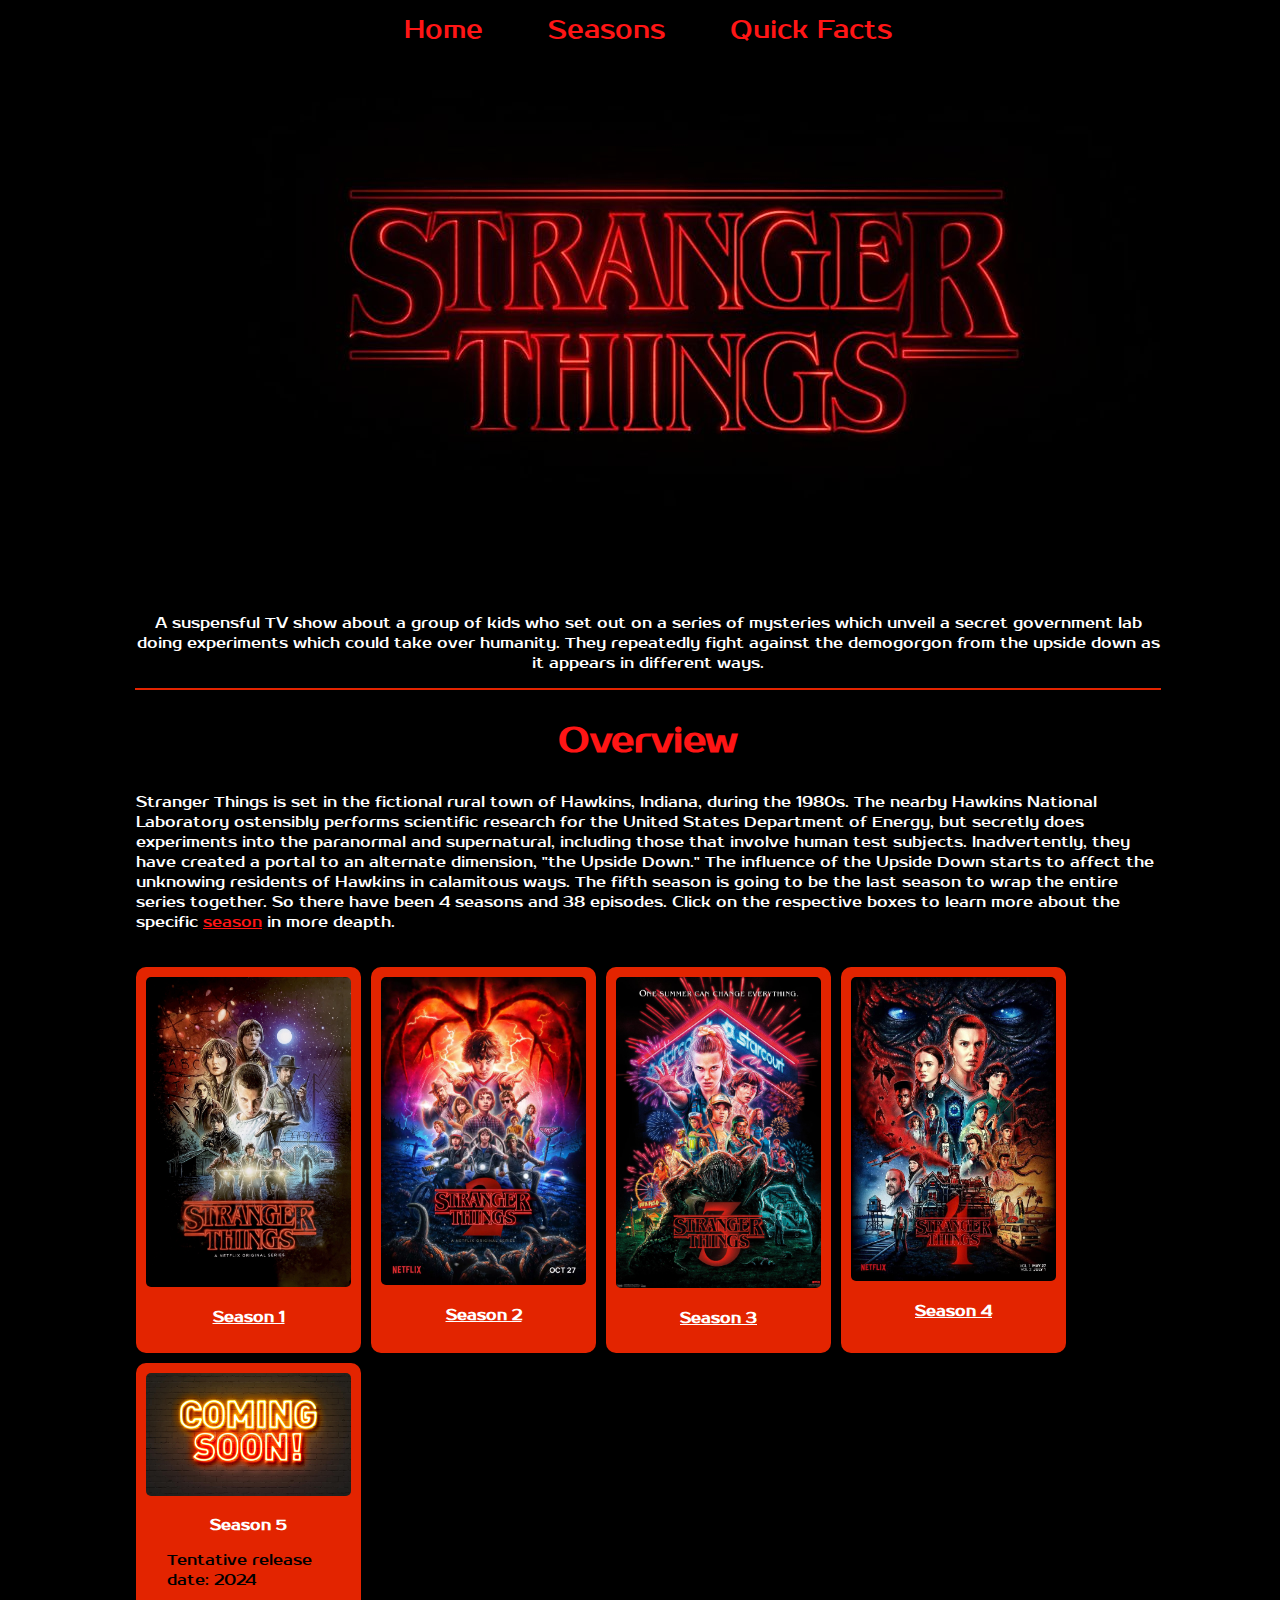
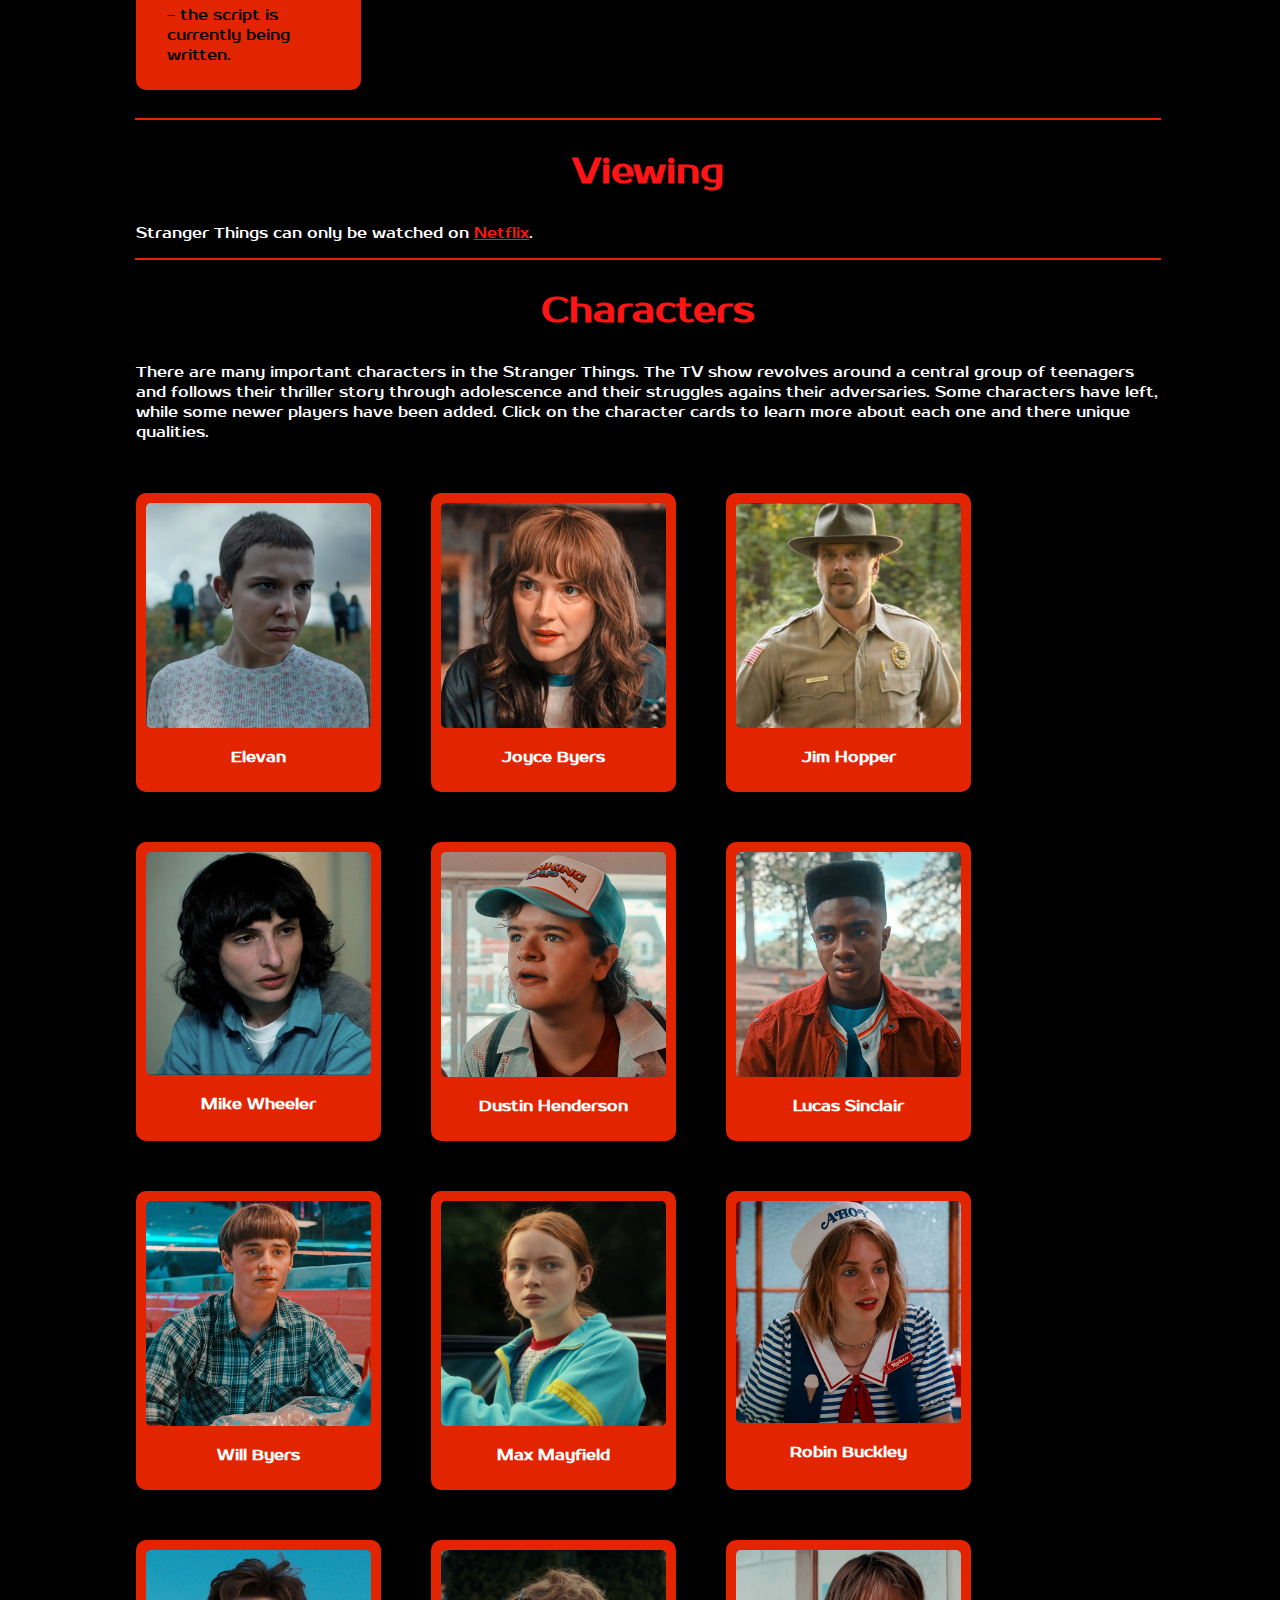
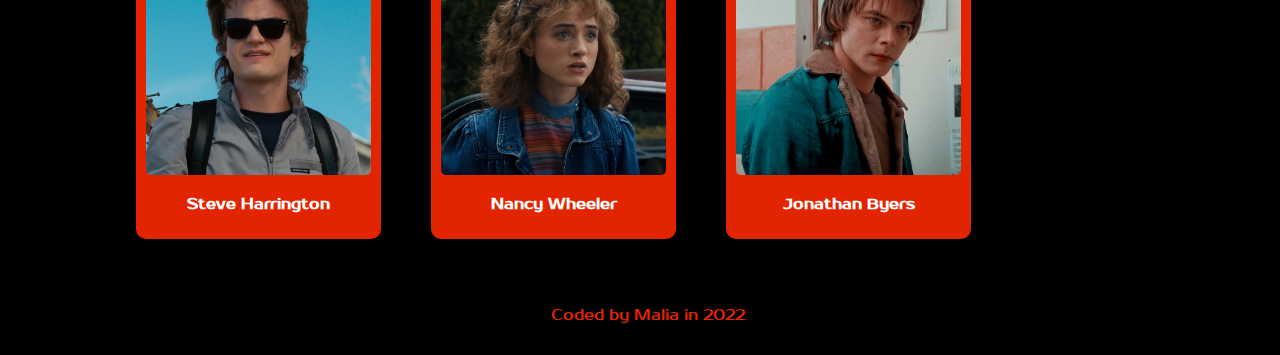
<file: index.html>
<!DOCTYPE html>
<html>

<head>
  <meta charset="utf-8">
  <meta name="viewport" content="width=device-width">
  <title>replit</title>
  <link href="style.css" rel="stylesheet" type="text/css" />
</head>

<body>

  <nav>
    <a href="index.html">Home</a>
    <a href="seasons.html">Seasons</a>
    <a href="facts.html">Quick Facts</a>
  </nav>

  <div class="title">
    <img src="images/St.jpeg">
  </div>

  <p class="hook">A suspensful TV show about a group of kids who set out on a series of mysteries which unveil a
    secret government lab doing experiments which could take over humanity. They repeatedly fight against the demogorgon
    from the upside down as it appears in different ways.</p>
  <hr class="line">
  <h2>Overview</h2>
  <p>Stranger Things is set in the fictional rural town of Hawkins, Indiana, during the 1980s. The nearby Hawkins
    National Laboratory ostensibly performs scientific research for the United States Department of Energy, but secretly
    does experiments into the paranormal and supernatural, including those that involve human test subjects.
    Inadvertently, they have created a portal to an alternate dimension, "the Upside Down." The influence of the Upside
    Down starts to affect the unknowing residents of Hawkins in calamitous ways. The fifth season is going to be the
    last season to wrap the entire series together. So there have been 4 seasons and 38 episodes. Click on the
    respective boxes to learn more about the specific <a class="link" href=seasons.html>season</a> in more deapth.</p>

  <div class="container">
    <section class="box">
      <img src="images/1.jpeg">
      <a class="anchorLink" href="seasons.html#anchor1">
        <h3>Season 1</h3>
      </a>
    </section>

    <section class="box">
      <img src="images/2.jpeg">
      <a class="anchorLink" href="seasons.html#anchor2">
        <h3>Season 2</h3>
      </a>
    </section>

    <section class="box">
      <img src="images/3.jpeg">
      <a class="anchorLink" href="seasons.html#anchor3">
        <h3>Season 3</h3>
      </a>
    </section>

    <section class="box">
      <img src="images/4.jpeg">
      <a class="anchorLink" href="seasons.html#anchor4">
        <h3>Season 4</h3>
      </a>
    </section>

    <section class="box">
      <img src="images/5.jpg">
      <h3>Season 5</h3>
      <p class="season5">Tentative release date: 2024</p>
      <p class="season5">- the script is currently being written.</p>
    </section>
  </div>
  <hr class="line">
  <h2>Viewing</h2>
  <p>Stranger Things can only be watched on <a class="link" href=https://www.netflix.com/title/80057281>Netflix</a>.</p>
  <hr class="line">
  <h2>Characters</h2>
  <p>There are many important characters in the Stranger Things. The TV show revolves around a central group of
    teenagers and follows their thriller story through adolescence and their struggles agains their adversaries. Some
    characters have left, while some newer players have been added. Click on the character cards to learn more about
    each one and there unique qualities.</p>r
  <br>
  <br>

  <div class="container1">
    <section class="box1">
      <img src="images/elevan.png">
      <h3>Elevan</h3>
    </section>

    <section class="box1">
      <img src="images/joyceByers.jpg">
      <h3>Joyce Byers</h3>
    </section>

    <section class="box1">
      <img src="images/jimHopper.png">
      <h3>Jim Hopper</h3>
    </section>

    <section class="box1">
      <img src="images/mike.jpg">
      <h3>Mike Wheeler</h3>
    </section>

    <section class="box1">
      <img src="images/dustin.jpg">
      <h3>Dustin Henderson</h3>
    </section>

    <section class="box1">
      <img src="images/lucas.jpg">
      <h3>Lucas Sinclair</h3>
    </section>

    <section class="box1">
      <img src="images/will.jpg">
      <h3>Will Byers</h3>
    </section>

    <section class="box1">
      <img src="images/max.jpg">
      <h3>Max Mayfield</h3>
    </section>

    <section class="box1">
      <img src="images/robin.jpg">
      <h3>Robin Buckley</h3>
    </section>

    <section class="box1">
      <img src="images/steve.jpg">
      <h3>Steve Harrington</h3>
    </section>

    <section class="box1">
      <img src="images/nancy.jpg">
      <h3>Nancy Wheeler</h3>
    </section>

    <section class="box1">
      <img src="images/jonathan.jpg">
      <h3>Jonathan Byers</h3>
    </section>
  </div>
  <br>
  <br>
  <footer>
    <p class="footerText">Coded by Malia in 2022</p>
  </footer>

</body>

</html>
</file>
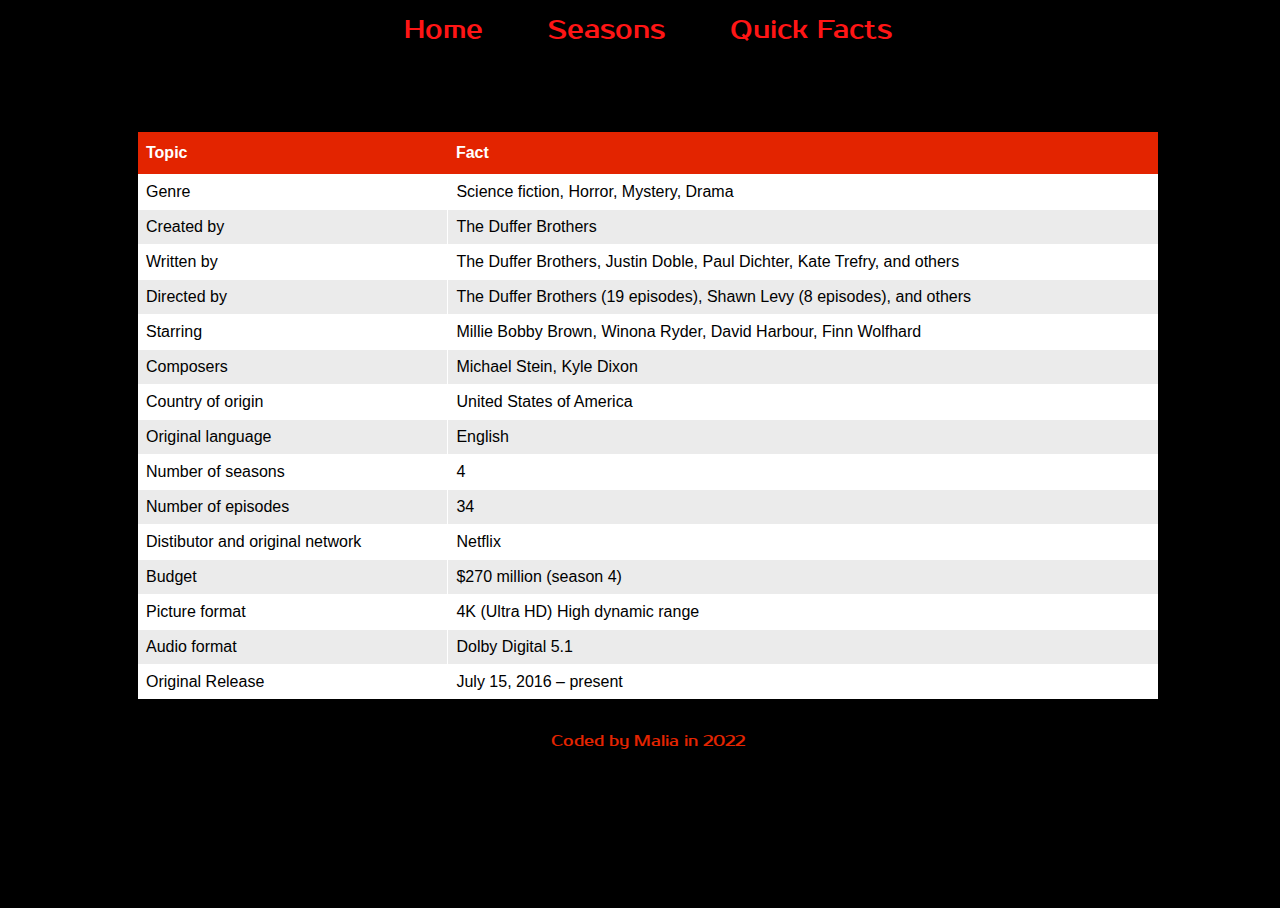
<file: facts.html>
<!DOCTYPE html>
<html>

<head>
  <meta charset="utf-8">
  <meta name="viewport" content="width=device-width">
  <title>replit</title>
  <link href="style.css" rel="stylesheet" type="text/css" />
</head>

<body>

  <nav>
    <a href="index.html">Home</a>
    <a href="seasons.html">Seasons</a>
    <a href="facts.html">Quick Facts</a>
  </nav>

<h1>A Fancy Table</h1>

<table class="facts">
  <tr>
    <th>Topic</th>
    <th>Fact</th>
  </tr>
  <tr>
    <td>Genre</td>
    <td>Science fiction, Horror, Mystery, Drama</td>
  </tr>
  <tr>
    <td>Created by</td>
    <td>The Duffer Brothers</td>
  </tr>
  <tr>
    <td>Written by</td>
    <td>The Duffer Brothers, Justin Doble, Paul Dichter, Kate Trefry, and others</td>
  </tr>
  <tr>
    <td>Directed by</td>
    <td>The Duffer Brothers (19 episodes), Shawn Levy (8 episodes), and others</td>
  </tr>
  <tr>
    <td>Starring</td>
    <td>Millie Bobby Brown, Winona Ryder, David Harbour, Finn Wolfhard</td>
  </tr>
  <tr>
    <td>Composers</td>
    <td>Michael Stein, Kyle Dixon</td>
  </tr>
  <tr>
    <td>Country of origin</td>
    <td>United States of America</td>
  </tr>
  <tr>
    <td>Original language</td>
    <td>English</td>
  </tr>
  <tr>
    <td>Number of seasons</td>
    <td>4</td>
  </tr>
  <tr>
    <td>Number of episodes</td>
    <td>34</td>
  </tr>
  <tr>
    <td>Distibutor and original network</td>
    <td>Netflix</td>
  </tr>
  <tr>
    <td>Budget</td>
    <td>$270 million (season 4)</td>
  </tr>
  <tr>
    <td>Picture format</td>
    <td>4K (Ultra HD) High dynamic range</td>
  </tr>
  <tr>
    <td>Audio format</td>
    <td>Dolby Digital 5.1</td>
  </tr>
  <tr>
    <td>Original Release</td>
    <td>July 15, 2016 – present
</td>
  </tr>
</table>
  
<footer>   
  <p class="footerText">Coded by Malia in 2022</p>
</footer>
  
</body>
  
</html>
</file>
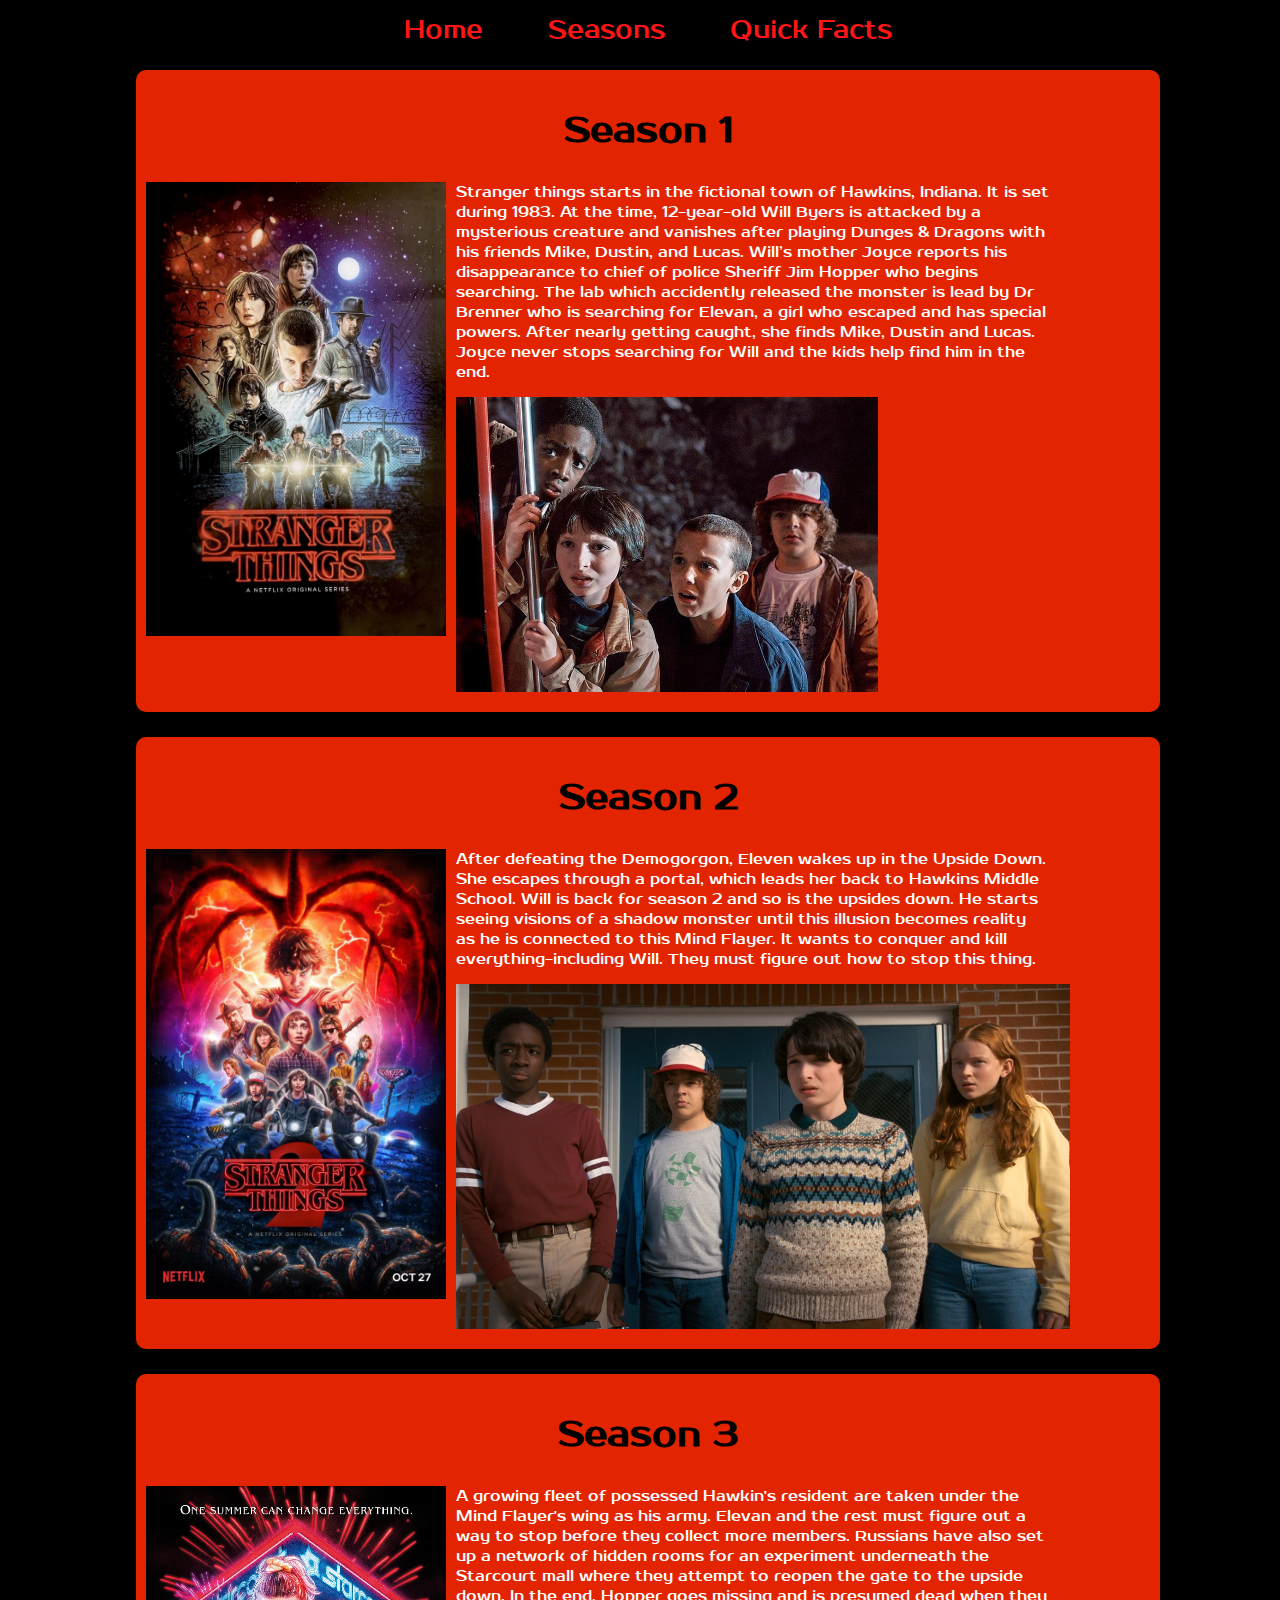
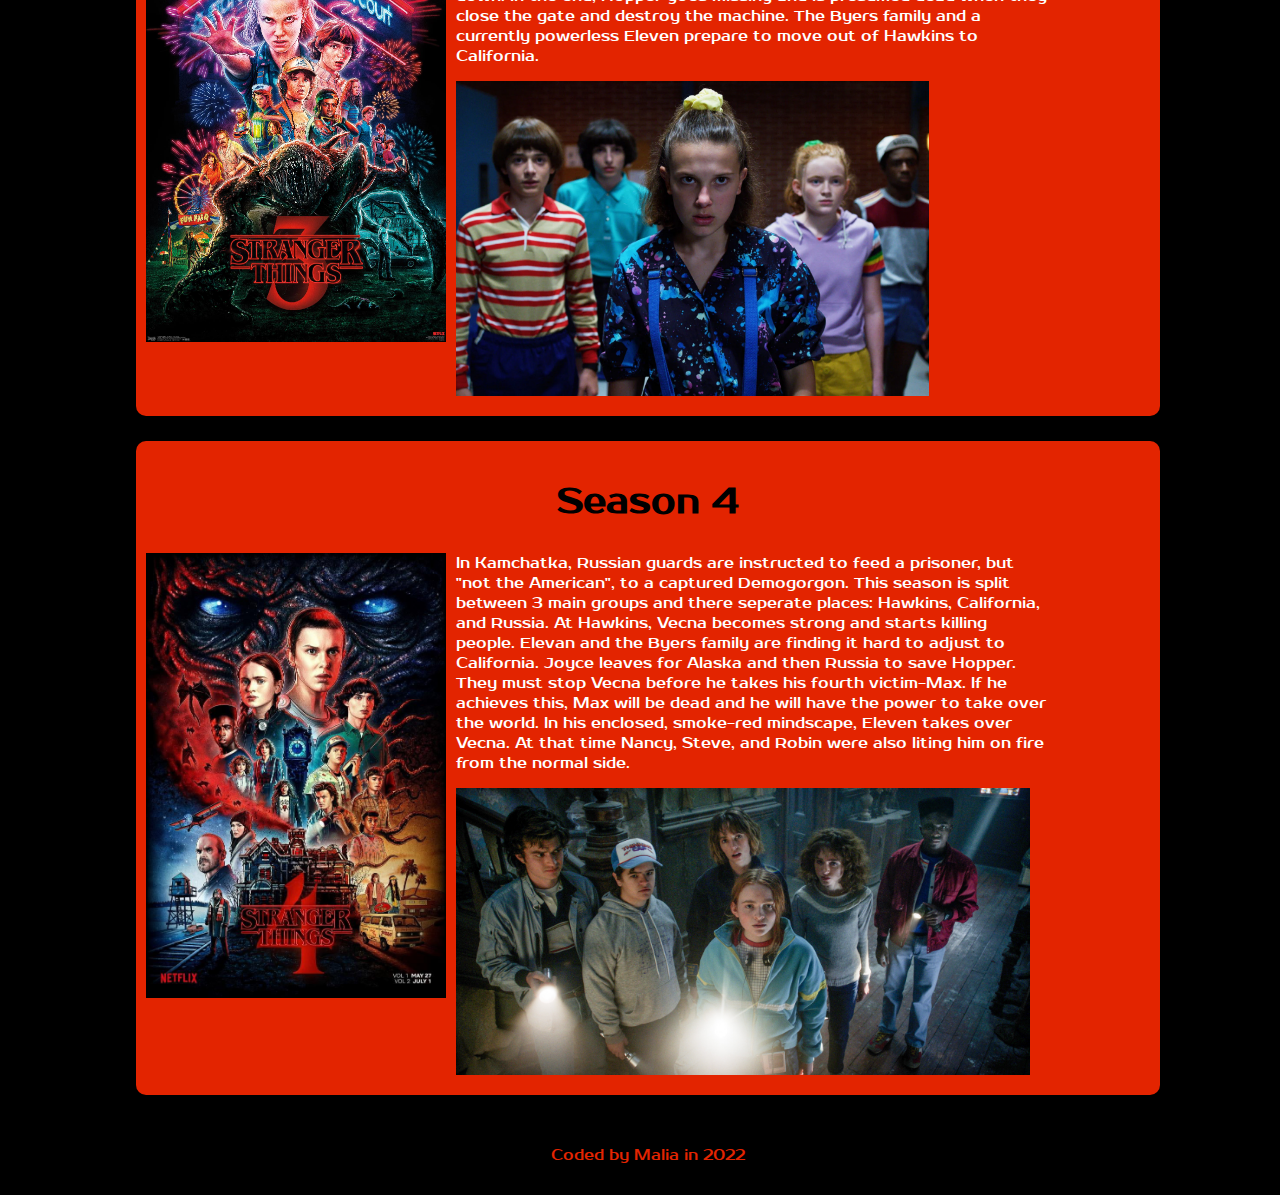
<file: seasons.html>
<!DOCTYPE html>
<html>

<head>
  <meta charset="utf-8">
  <meta name="viewport" content="width=device-width">
  <title>replit</title>
  <link href="style.css" rel="stylesheet" type="text/css" />
</head>

<body>

  <nav>
    <a href="index.html">Home</a>
    <a href="seasons.html">Seasons</a>
    <a href="facts.html">Quick Facts</a>
  </nav>
  <div class="container2">
    <section id="anchor1" class="box2">
      <h2 class="seaHead">Season 1</h2>
      <img class="box2Img1" src="images/1.jpeg">
      <p>Stranger things starts in the fictional town of Hawkins, Indiana. It is set during 1983. At the time,
        12-year-old Will Byers is attacked by a mysterious creature and vanishes after playing Dunges & Dragons with his
        friends Mike, Dustin, and Lucas. Will’s mother Joyce reports his disappearance to chief of police Sheriff Jim
        Hopper who begins searching. The lab which accidently released the monster is lead by Dr Brenner who is
        searching for Elevan, a girl who escaped and has special powers. After nearly getting caught, she finds Mike,
        Dustin and Lucas. Joyce never stops searching for Will and the kids help find him in the end.</p>
      <img class="box2Img2" src="images/season1.jpg">
    </section>

    <section id="anchor2" class="box2">
      <h2 class="seaHead">Season 2</h2>
      <img class="box2Img1" src="images/2.jpeg">
      <p>After defeating the Demogorgon, Eleven wakes up in the Upside Down. She escapes through a portal, which leads
        her back to Hawkins Middle School. Will is back for season 2 and so is the upsides down. He starts seeing
        visions of a shadow monster until this illusion becomes reality as he is connected to this Mind Flayer. It wants
        to conquer and kill everything-including Will. They must figure out how to stop this thing.</p>
      <img class="box2Img3" src="images/season2.jpg">
    </section>

    <section id="anchor3" class="box2">
      <h2 class="seaHead">Season 3</h2>
      <img class="box2Img1" src="images/3.jpeg">
      <p>A growing fleet of possessed Hawkin's resident are taken under the Mind Flayer's wing as his army. Elevan and
        the rest must figure out a way to stop before they collect more members. Russians have also set up a network of
        hidden rooms for an experiment underneath the Starcourt mall where they attempt to reopen the gate to the upside
        down. In the end, Hopper goes missing and is presumed dead when they close the gate and destroy the machine. The
        Byers family and a currently powerless Eleven prepare to move out of Hawkins to California.</p>
      <img class="box2Img4" src="images/season3a.jpg">
    </section>

    <section id="anchor4" class="box2">
      <h2 class="seaHead">Season 4</h2>
      <img class="box2Img1" src="images/4.jpeg">
      <p>In Kamchatka, Russian guards are instructed to feed a prisoner, but "not the American", to a captured
        Demogorgon. This season is split between 3 main groups and there seperate places: Hawkins, California, and
        Russia. At Hawkins, Vecna becomes strong and starts killing people. Elevan and the Byers family are finding it
        hard to adjust to California. Joyce leaves for Alaska and then Russia to save Hopper. They must stop Vecna
        before he takes his fourth victim-Max. If he achieves this, Max will be dead and he will have the power to take
        over the world. In his enclosed, smoke-red mindscape, Eleven takes over Vecna. At that time Nancy, Steve, and Robin were also liting him on fire from the normal side.</p>
      <img class="box2Img5" src="images/season4.jpg">
    </section>
  </div>


<footer>   
  <p class="footerText">Coded by Malia in 2022</p>
</footer>

</body>
</html>
</file>
<file: style.css>
@import url('https://fonts.googleapis.com/css2?family=Prosto+One&display=swap');

html, body {
  height: 100%;
  width: 100%;
  background-color: black;
}

.title {
  width: 80%;
  display: block;
  padding-left: 80px;
  margin-left: auto;
  margin-right: auto;
}

nav {
 text-align: center;
 background-color:#000000;
 padding: 5px;
}

nav a {
  color: #ff1515;
  font-size: 25px;
  font-family: 'Prosto One', cursive;
  text-decoration: none;
  padding: 2.5px 5px;
  margin: 0% 2%;
}

nav a:hover{
  background-color: #e32400;
  color:#ebebeb
}

h2 {
  color: #ff1515;
  font-size: 35px;
  font-family: 'Prosto One', cursive;
  text-decoration: none;
  text-align: center;
}

.line {
  border: 1px solid #e32400;
  width: 80%;
}

.hook {
  color: white;
  font-family: 'Prosto One', cursive;
  text-align: center;
  padding: 0% 10%;
  font-size: 15px;
}

p {
  color: white;
  font-family: 'Prosto One', cursive;
  text-align: left;
  padding: 0% 10%;
  font-size: 15px;
}

.link {
  font-family: 'Prosto One', cursive;
  color: #ff1515;
  text-decoration: under-line;
}

.link:hover{ 
  color: #ff1515;
  text-decoration: none;
}

.anchorLink {
  font-family: 'Prosto One', cursive;
  color: #ffffff;
  text-decoration: under-line;
}

.anchorLink:hover{ 
  color: #ffffff;
  text-decoration: none;
}

.container {
	width: 80%;
	background-color: #000000;
	padding: 20px;
	display: flex;
	gap: 10px;
	flex-wrap: wrap;
  align-content: center;
  margin: auto;
}

.box {
	width: 205px;
	background-color: #e32400;
  padding: 10px;
  border-radius: 10px;
}

.box img {
	width: 100%;
  border-radius: 5px;
}

h3 {
  color: #ffffff;
  font-size: 15px;
  font-family: 'Prosto One', cursive;
  text-decoration: none;
  text-align: center;
}

.season5 {
  color: #000000;
  font-family: 'Prosto One', cursive;
  text-align: left;
  padding: 0% 10%;
  font-size: 15px;
}

.container1 {
	width: 80%;
	background-color: #000000;
	display: flex;
	gap: 50px;
	flex-wrap: wrap;
  align-content: center;
  margin: auto;
}

.box1 {
	width: 225px;
	background-color: #e32400;
  padding: 10px;
  border-radius: 10px;
}

.box1 img {
	width: 100%;
  border-radius: 5px;
}

.container2 {
	width: 80%;
	background-color: #000000;
	padding: 20px;
	display: flex;
	gap: 25px;
	flex-wrap: wrap;
  align-content: center;
  margin: auto;
}

.box2 {
	background-color: #e32400;
  padding: 10px;
  border-radius: 10px;
  display: inline-block;
}

.seaHead {
  color: black;
  font-size: 35px;
  font-family: 'Prosto One', cursive;
  text-decoration: none;
  text-align: center;
}

.box2Img1 {
  width: 300px;
  float: left;
  padding: 0px 10px 10px 0px;
}

.box2Img2 {
  height: 295px;
  float: left;
  padding: 0px 10px 10px 0px;
}

.box2Img3 {
  height: 345px;
  float: left;
  padding: 0px 10px 10px 0px;
}

.box2Img4 {
  height: 315px;
  float: left;
  padding: 0px 10px 10px 0px;
}

.box2Img5 {
  height: 287px;
  float: left;
  padding: 0px 10px 10px 0px;
}

.facts {
  font-family: Arial, Helvetica, sans-serif;
  border-collapse: collapse;
  width: 80%;
  align-content: center;
  margin: auto;
}
.facts td, #facts th {
  border: 1px solid #ffffff;
  padding: 8px;
}

.facts tr:nth-child(even)  {
background-color: #ffffff;
}

.facts tr:nth-child(odd)  {
background-color: #ebebeb;
}
.facts tr:hover {
background-color: #ffcccb;
}

.facts th {
  padding-top: 12px;
  padding-bottom: 12px;
  padding-left: 8px;
  text-align: left;
  background-color: #e32400;
  color: white;
}

table {
  border: 2px solid #000000;
}

footer {
  padding: 15px;
}

.footerText {
  color:  #e32400;
  text-align: center;
}
</file>
